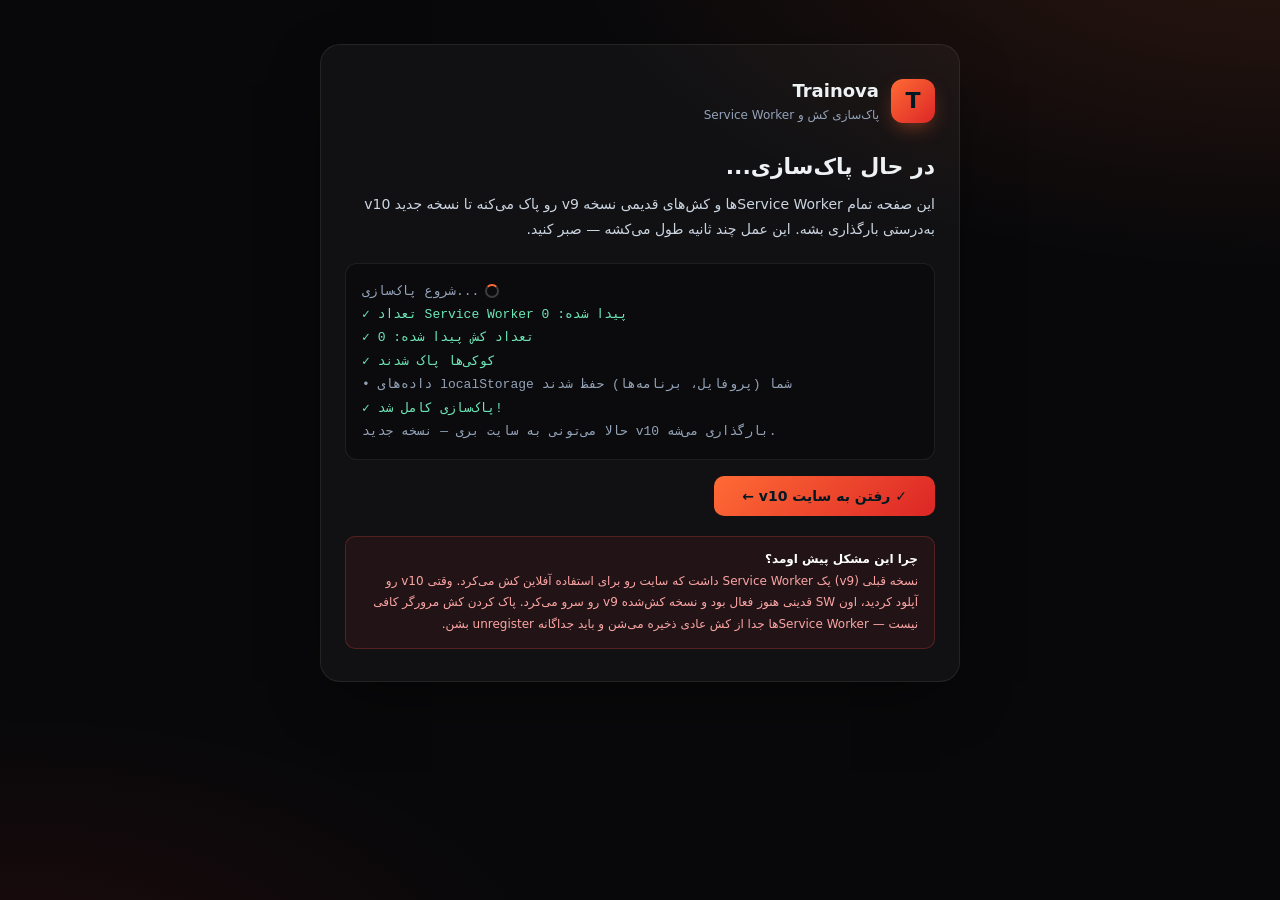
<file: trainova-static-ready (3)/trainova-static-ready/clear.html>
<!DOCTYPE html>
<html lang="fa" dir="rtl">
<head>
<meta charset="utf-8"/>
<meta name="viewport" content="width=device-width, initial-scale=1"/>
<!-- No-cache headers via meta tags (belt + suspenders) -->
<meta http-equiv="Cache-Control" content="no-cache, no-store, must-revalidate"/>
<meta http-equiv="Pragma" content="no-cache"/>
<meta http-equiv="Expires" content="0"/>
<meta name="robots" content="noindex, nofollow"/>
<title>Trainova — پاک‌سازی کش و Service Worker</title>
<style>
  * { box-sizing: border-box; -webkit-tap-highlight-color: transparent; }
  html, body { margin: 0; padding: 0; }
  body {
    font-family: 'Vazirmatn', system-ui, -apple-system, Tahoma, sans-serif;
    background:
      radial-gradient(1200px 600px at 100% -10%, rgba(255,107,53,0.15), transparent 60%),
      radial-gradient(1000px 500px at 0% 110%, rgba(220,38,38,0.10), transparent 55%),
      #08080a;
    color: #eff2f5;
    min-height: 100vh;
    padding: 24px 16px;
    line-height: 1.6;
  }
  .wrap {
    max-width: 640px;
    margin: 20px auto;
    padding: 32px 24px;
    background: rgba(255,255,255,0.04);
    border: 1px solid rgba(255,255,255,0.08);
    border-radius: 20px;
    box-shadow: 0 20px 60px -20px rgba(0,0,0,0.6);
  }
  .logo {
    display: inline-flex;
    align-items: center;
    gap: 12px;
    margin-bottom: 24px;
  }
  .logo-mark {
    width: 44px; height: 44px;
    border-radius: 12px;
    background: linear-gradient(135deg, #ff6b35, #dc2626);
    display: flex; align-items: center; justify-content: center;
    font-weight: 900; color: #001821; font-size: 22px;
    box-shadow: 0 8px 20px -6px rgba(255,107,53,0.5);
  }
  .logo b { font-size: 18px; }
  .logo small { color: #94a3b8; font-size: 12px; display: block; }
  h1 { font-size: 22px; margin: 0 0 8px; font-weight: 900; }
  p.lead { color: #cbd5e1; margin: 0 0 20px; font-size: 14px; line-height: 1.8; }
  #status {
    margin-top: 16px;
    padding: 16px;
    background: rgba(0,0,0,0.3);
    border: 1px solid rgba(255,255,255,0.08);
    border-radius: 12px;
    font-family: 'Courier New', monospace;
    font-size: 13px;
    min-height: 120px;
    line-height: 1.8;
    direction: ltr;
    text-align: left;
  }
  #status .ok { color: #6ee7b7; }
  #status .warn { color: #fbbf24; }
  #status .err { color: #fca5a5; }
  #status .info { color: #94a3b8; }
  .spinner {
    display: inline-block;
    width: 14px; height: 14px;
    border: 2px solid rgba(255,255,255,0.2);
    border-top-color: #ff6b35;
    border-radius: 50%;
    animation: spin 0.8s linear infinite;
    margin-left: 6px;
    vertical-align: middle;
  }
  @keyframes spin { to { transform: rotate(360deg); } }
  .btn {
    display: inline-block;
    background: linear-gradient(135deg, #ff6b35, #dc2626);
    color: #001821;
    text-decoration: none;
    padding: 12px 28px;
    border-radius: 10px;
    font-weight: 800;
    font-size: 14px;
    margin-top: 16px;
    border: none;
    cursor: pointer;
    font-family: inherit;
  }
  .btn:hover { opacity: 0.92; }
  .btn:disabled { opacity: 0.5; cursor: not-allowed; }
  .note {
    margin-top: 20px;
    padding: 12px 16px;
    background: rgba(239,68,68,0.08);
    border: 1px solid rgba(239,68,68,0.25);
    border-radius: 10px;
    color: #fca5a5;
    font-size: 12px;
    line-height: 1.8;
  }
  .note b { color: #fff; }
  kbd {
    background: rgba(255,255,255,0.1);
    border: 1px solid rgba(255,255,255,0.2);
    border-radius: 4px;
    padding: 2px 8px;
    font-family: monospace;
    font-size: 11px;
  }
</style>
</head>
<body>
<div class="wrap">
  <div class="logo">
    <div class="logo-mark">T</div>
    <div>
      <b>Trainova</b>
      <small>پاک‌سازی کش و Service Worker</small>
    </div>
  </div>

  <h1>در حال پاک‌سازی...</h1>
  <p class="lead">
    این صفحه تمام Service Workerها و کش‌های قدیمی نسخه v9 رو پاک می‌کنه تا نسخه جدید v10 به‌درستی بارگذاری بشه.
    این عمل چند ثانیه طول می‌کشه — صبر کنید.
  </p>

  <div id="status"><span class="info">شروع پاک‌سازی...<span class="spinner"></span></span></div>

  <button class="btn" id="goBtn" disabled>رفتن به سایت ←</button>

  <div class="note">
    <b>چرا این مشکل پیش اومد؟</b><br/>
    نسخه قبلی (v9) یک Service Worker داشت که سایت رو برای استفاده آفلاین کش می‌کرد. وقتی v10 رو آپلود کردید،
    اون SW قدینی هنوز فعال بود و نسخه کش‌شده v9 رو سرو می‌کرد. پاک کردن کش مرورگر کافی نیست —
    Service Workerها جدا از کش عادی ذخیره می‌شن و باید جداگانه unregister بشن.
  </div>
</div>

<script>
(function(){
  "use strict";
  var status = document.getElementById("status");
  var goBtn = document.getElementById("goBtn");

  function log(msg, type){
    var div = document.createElement("div");
    div.className = type || "info";
    div.innerHTML = msg;
    status.appendChild(div);
    status.scrollTop = status.scrollHeight;
  }

  function clearAll(){
    return (async function(){
      var cleaned = false;

      // 1. Unregister ALL service workers
      try {
        if ("serviceWorker" in navigator) {
          var regs = await navigator.serviceWorker.getRegistrations();
          log("✓ تعداد Service Worker پیدا شده: " + regs.length, "ok");
          for (var i = 0; i < regs.length; i++) {
            try {
              await regs[i].unregister();
              log("  ✓ حذف شد: " + regs[i].scope, "ok");
              cleaned = true;
            } catch(e) {
              log("  ✗ خطا در حذف: " + e.message, "err");
            }
          }
        } else {
          log("• Service Worker پشتیبانی نمی‌شه", "warn");
        }
      } catch(e) {
        log("✗ خطا: " + e.message, "err");
      }

      // 2. Clear ALL caches
      try {
        if ("caches" in window) {
          var keys = await caches.keys();
          log("✓ تعداد کش پیدا شده: " + keys.length, "ok");
          for (var j = 0; j < keys.length; j++) {
            try {
              await caches.delete(keys[j]);
              log("  ✓ کش حذف شد: " + keys[j], "ok");
              cleaned = true;
            } catch(e) {
              log("  ✗ خطا: " + e.message, "err");
            }
          }
        }
      } catch(e) {
        log("✗ خطا در caches: " + e.message, "err");
      }

      // 3. Clear cookieStorage (try)
      try {
        // Clear cookies for this domain
        document.cookie.split(";").forEach(function(c){
          var eq = c.indexOf("=");
          var name = eq > -1 ? c.substr(0, eq).trim() : c.trim();
          document.cookie = name + "=;expires=Thu, 01 Jan 1970 00:00:00 GMT;path=/";
          document.cookie = name + "=;expires=Thu, 01 Jan 1970 00:00:00 GMT;path=/;domain=" + window.location.hostname;
          document.cookie = name + "=;expires=Thu, 01 Jan 1970 00:00:00 GMT;path=/;domain=." + window.location.hostname;
        });
        log("✓ کوکی‌ها پاک شدند", "ok");
      } catch(e) {}

      // 4. Note about localStorage — DO NOT clear, keep user data
      log("• داده‌های localStorage شما (پروفایل، برنامه‌ها) حفظ شدند", "info");

      // Done
      log("", "info");
      log("✓ پاک‌سازی کامل شد!", "ok");
      log("حالا می‌تونی به سایت بری — نسخه جدید v10 بارگذاری می‌شه.", "info");

      goBtn.disabled = false;
      goBtn.textContent = "✓ رفتن به سایت v10 ←";

      // Auto-redirect after 2.5s
      setTimeout(function(){
        window.location.replace("/?nocache=" + Date.now());
      }, 2500);
    })();
  }

  goBtn.addEventListener("click", function(){
    window.location.replace("/?nocache=" + Date.now());
  });

  // Start cleanup
  clearAll().catch(function(e){
    log("✗ خطای غیرمنتظره: " + e.message, "err");
    goBtn.disabled = false;
  });
})();
</script>
</body>
</html>
</file>
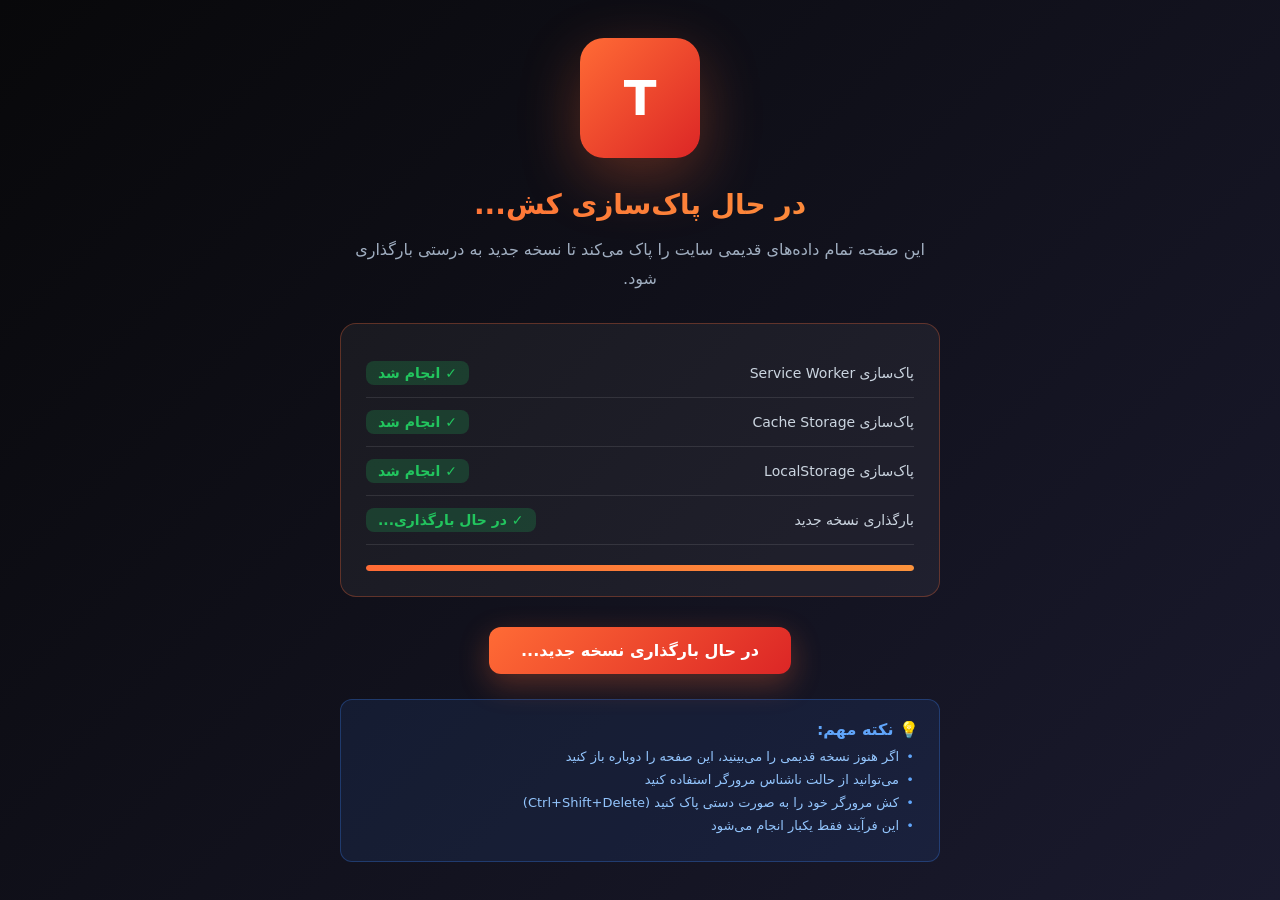
<file: trainova-static-ready (3)/trainova-static-ready/force-update.html>
<!DOCTYPE html>
<html lang="fa" dir="rtl">
<head>
    <meta charset="UTF-8">
    <meta name="viewport" content="width=device-width, initial-scale=1.0">
    <title>پاک‌سازی کش و به‌روزرسانی — Trainova</title>
    <style>
        * {
            margin: 0;
            padding: 0;
            box-sizing: border-box;
        }
        
        body {
            font-family: 'Vazirmatn', system-ui, -apple-system, Tahoma, sans-serif;
            background: linear-gradient(135deg, #08080a 0%, #1a1a2e 100%);
            color: #eff2f5;
            min-height: 100vh;
            display: flex;
            align-items: center;
            justify-content: center;
            padding: 20px;
        }
        
        .container {
            max-width: 600px;
            width: 100%;
            text-align: center;
        }
        
        .logo {
            width: 120px;
            height: 120px;
            margin: 0 auto 30px;
            background: linear-gradient(135deg, #ff6b35 0%, #dc2626 100%);
            border-radius: 24px;
            display: flex;
            align-items: center;
            justify-content: center;
            font-size: 48px;
            font-weight: 900;
            color: white;
            animation: breathe 3s ease-in-out infinite;
            box-shadow: 0 20px 60px rgba(255, 107, 53, 0.3);
        }
        
        @keyframes breathe {
            0%, 100% { transform: scale(1); opacity: 1; }
            50% { transform: scale(1.05); opacity: 0.9; }
        }
        
        h1 {
            font-size: 28px;
            margin-bottom: 15px;
            background: linear-gradient(135deg, #ff6b35 0%, #fb923c 100%);
            -webkit-background-clip: text;
            -webkit-text-fill-color: transparent;
            background-clip: text;
        }
        
        p {
            font-size: 16px;
            line-height: 1.8;
            color: #a0aec0;
            margin-bottom: 30px;
        }
        
        .status-box {
            background: rgba(255, 255, 255, 0.05);
            border: 1px solid rgba(255, 107, 53, 0.3);
            border-radius: 16px;
            padding: 25px;
            margin-bottom: 30px;
        }
        
        .status-item {
            display: flex;
            align-items: center;
            justify-content: space-between;
            padding: 12px 0;
            border-bottom: 1px solid rgba(255, 255, 255, 0.1);
        }
        
        .status-item:last-child {
            border-bottom: none;
        }
        
        .status-label {
            font-size: 14px;
            color: #cbd5e0;
        }
        
        .status-value {
            font-size: 14px;
            font-weight: bold;
            padding: 4px 12px;
            border-radius: 8px;
        }
        
        .status-pending {
            background: rgba(251, 146, 60, 0.2);
            color: #fb923c;
        }
        
        .status-success {
            background: rgba(34, 197, 94, 0.2);
            color: #22c55e;
        }
        
        .status-error {
            background: rgba(220, 38, 38, 0.2);
            color: #dc2626;
        }
        
        .btn {
            display: inline-block;
            padding: 14px 32px;
            font-size: 16px;
            font-weight: 700;
            text-decoration: none;
            border-radius: 12px;
            transition: all 0.3s ease;
            cursor: pointer;
            border: none;
            font-family: inherit;
        }
        
        .btn-primary {
            background: linear-gradient(135deg, #ff6b35 0%, #dc2626 100%);
            color: white;
            box-shadow: 0 10px 30px rgba(255, 107, 53, 0.3);
        }
        
        .btn-primary:hover {
            transform: translateY(-2px);
            box-shadow: 0 15px 40px rgba(255, 107, 53, 0.4);
        }
        
        .btn-secondary {
            background: rgba(255, 255, 255, 0.1);
            color: #eff2f5;
            border: 2px solid rgba(255, 255, 255, 0.2);
            margin-top: 15px;
        }
        
        .btn-secondary:hover {
            background: rgba(255, 255, 255, 0.15);
        }
        
        .progress-bar {
            width: 100%;
            height: 6px;
            background: rgba(255, 255, 255, 0.1);
            border-radius: 3px;
            overflow: hidden;
            margin-top: 20px;
        }
        
        .progress-fill {
            height: 100%;
            background: linear-gradient(90deg, #ff6b35 0%, #fb923c 100%);
            border-radius: 3px;
            transition: width 0.3s ease;
            animation: progress 2s ease-in-out infinite;
        }
        
        @keyframes progress {
            0% { width: 0%; }
            50% { width: 70%; }
            100% { width: 100%; }
        }
        
        .info-box {
            background: rgba(59, 130, 246, 0.1);
            border: 1px solid rgba(59, 130, 246, 0.3);
            border-radius: 12px;
            padding: 20px;
            margin-top: 25px;
            text-align: right;
        }
        
        .info-box h3 {
            font-size: 16px;
            color: #60a5fa;
            margin-bottom: 10px;
        }
        
        .info-box ul {
            list-style: none;
            padding-right: 20px;
        }
        
        .info-box li {
            font-size: 13px;
            color: #93c5fd;
            margin-bottom: 8px;
            position: relative;
        }
        
        .info-box li::before {
            content: "•";
            color: #60a5fa;
            position: absolute;
            right: -15px;
        }
        
        @media (max-width: 480px) {
            .logo {
                width: 100px;
                height: 100px;
                font-size: 40px;
            }
            
            h1 {
                font-size: 22px;
            }
            
            p {
                font-size: 14px;
            }
            
            .btn {
                width: 100%;
                padding: 12px 24px;
            }
        }
    </style>
</head>
<body>
    <div class="container">
        <div class="logo">T</div>
        
        <h1>در حال پاک‌سازی کش...</h1>
        
        <p>
            این صفحه تمام داده‌های قدیمی سایت را پاک می‌کند تا نسخه جدید به درستی بارگذاری شود.
        </p>
        
        <div class="status-box">
            <div class="status-item">
                <span class="status-label">پاک‌سازی Service Worker</span>
                <span class="status-value status-pending" id="sw-status">در حال انجام...</span>
            </div>
            <div class="status-item">
                <span class="status-label">پاک‌سازی Cache Storage</span>
                <span class="status-value status-pending" id="cache-status">در حال انجام...</span>
            </div>
            <div class="status-item">
                <span class="status-label">پاک‌سازی LocalStorage</span>
                <span class="status-value status-pending" id="local-status">در حال انجام...</span>
            </div>
            <div class="status-item">
                <span class="status-label">بارگذاری نسخه جدید</span>
                <span class="status-value status-pending" id="reload-status">منتظر...</span>
            </div>
            
            <div class="progress-bar">
                <div class="progress-fill"></div>
            </div>
        </div>
        
        <a href="/" class="btn btn-primary" id="main-btn">بازگشت به صفحه اصلی</a>
        
        <div class="info-box">
            <h3>💡 نکته مهم:</h3>
            <ul>
                <li>اگر هنوز نسخه قدیمی را می‌بینید، این صفحه را دوباره باز کنید</li>
                <li>می‌توانید از حالت ناشناس مرورگر استفاده کنید</li>
                <li>کش مرورگر خود را به صورت دستی پاک کنید (Ctrl+Shift+Delete)</li>
                <li>این فرآیند فقط یکبار انجام می‌شود</li>
            </ul>
        </div>
    </div>

    <script>
        const CLEANED_KEY = "trainova_sw_killed_v10_2";
        
        // اگه قبلا پاک‌سازی شده، مستقیم برو به صفحه اصلی
        if (localStorage.getItem(CLEANED_KEY)) {
            window.location.href = "/";
        }
        
        async function cleanup() {
            const swStatus = document.getElementById('sw-status');
            const cacheStatus = document.getElementById('cache-status');
            const localStatus = document.getElementById('local-status');
            const reloadStatus = document.getElementById('reload-status');
            const mainBtn = document.getElementById('main-btn');
            
            try {
                // 1. Unregister ALL service workers
                if (navigator.serviceWorker) {
                    const regs = await navigator.serviceWorker.getRegistrations();
                    for (const reg of regs) {
                        await reg.unregister();
                    }
                    swStatus.textContent = "✓ انجام شد";
                    swStatus.className = "status-value status-success";
                } else {
                    swStatus.textContent = "× غیرفعال";
                    swStatus.className = "status-value status-error";
                }
                
                // 2. Clear ALL caches
                if (window.caches) {
                    const keys = await caches.keys();
                    for (const key of keys) {
                        await caches.delete(key);
                    }
                    cacheStatus.textContent = "✓ انجام شد";
                    cacheStatus.className = "status-value status-success";
                } else {
                    cacheStatus.textContent = "× غیرفعال";
                    cacheStatus.className = "status-value status-error";
                }
                
                // 3. Clear localStorage (except our flag)
                const preservedKeys = [CLEANED_KEY];
                const allKeys = Object.keys(localStorage);
                for (const key of allKeys) {
                    if (!preservedKeys.includes(key)) {
                        localStorage.removeItem(key);
                    }
                }
                localStorage.setItem(CLEANED_KEY, "1");
                localStatus.textContent = "✓ انجام شد";
                localStatus.className = "status-value status-success";
                
                // 4. Reload to fetch fresh version
                reloadStatus.textContent = "✓ در حال بارگذاری...";
                reloadStatus.className = "status-value status-success";
                
                // Disable button during reload
                mainBtn.style.pointerEvents = "none";
                mainBtn.textContent = "در حال بارگذاری نسخه جدید...";
                
                // Force reload from network
                setTimeout(() => {
                    window.location.href = "/?t=" + Date.now();
                }, 1500);
                
            } catch (error) {
                console.error("Cleanup error:", error);
                reloadStatus.textContent = "× خطا رخ داد";
                reloadStatus.className = "status-value status-error";
                mainBtn.style.pointerEvents = "auto";
                mainBtn.textContent = "تلاش مجدد";
                mainBtn.onclick = () => location.reload();
            }
        }
        
        // Start cleanup on page load
        cleanup();
        
        // Listen for messages from SW
        if (navigator.serviceWorker) {
            navigator.serviceWorker.addEventListener('message', (event) => {
                if (event.data && event.data.type === 'TRAINOVA_FORCE_RELOAD') {
                    console.log('SW requested reload:', event.data.message);
                    window.location.href = "/?t=" + Date.now();
                }
            });
        }
    </script>
</body>
</html>
</file>
